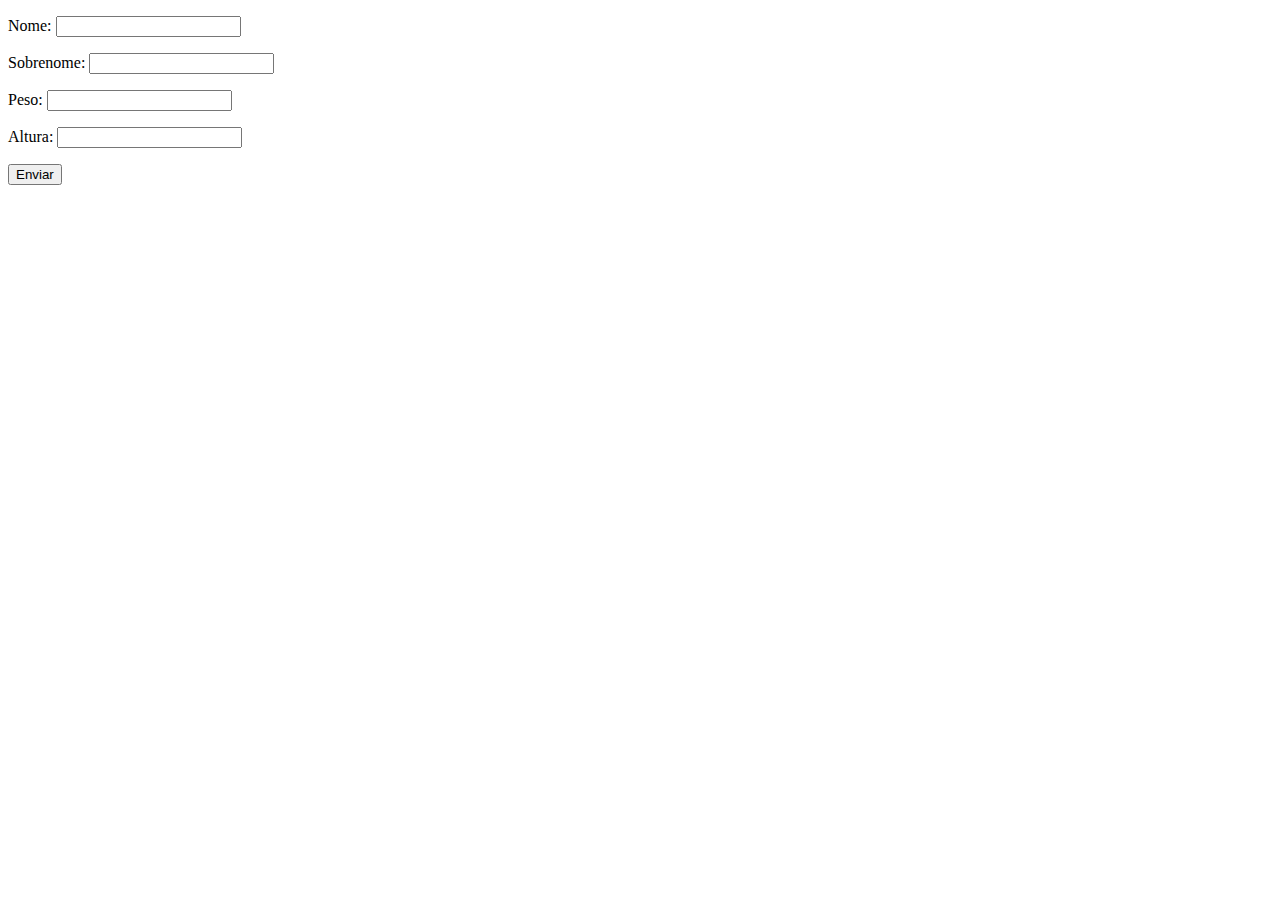
<file: CursoJS/aula20/index.html>
<!DOCTYPE html>
<html lang="pt-BR">
<head>
    <meta charset="UTF-8">
    <title>Execícios</title>
</head>
<body>
    <form class="form" action="" method="get">
    <p> Nome: <input type="text" class="nome"></p>
    <p> Sobrenome: <input type="text" class="sobrenome"></p>
    <p> Peso: <input type="text" class="peso"></p>
    <p> Altura: <input type="text" class="altura"></p>
    <button>Enviar</button>
    </form>

    <div class="resultado"></div>

    <script src="js/script.js"></script>
</body>
</html>
</file>
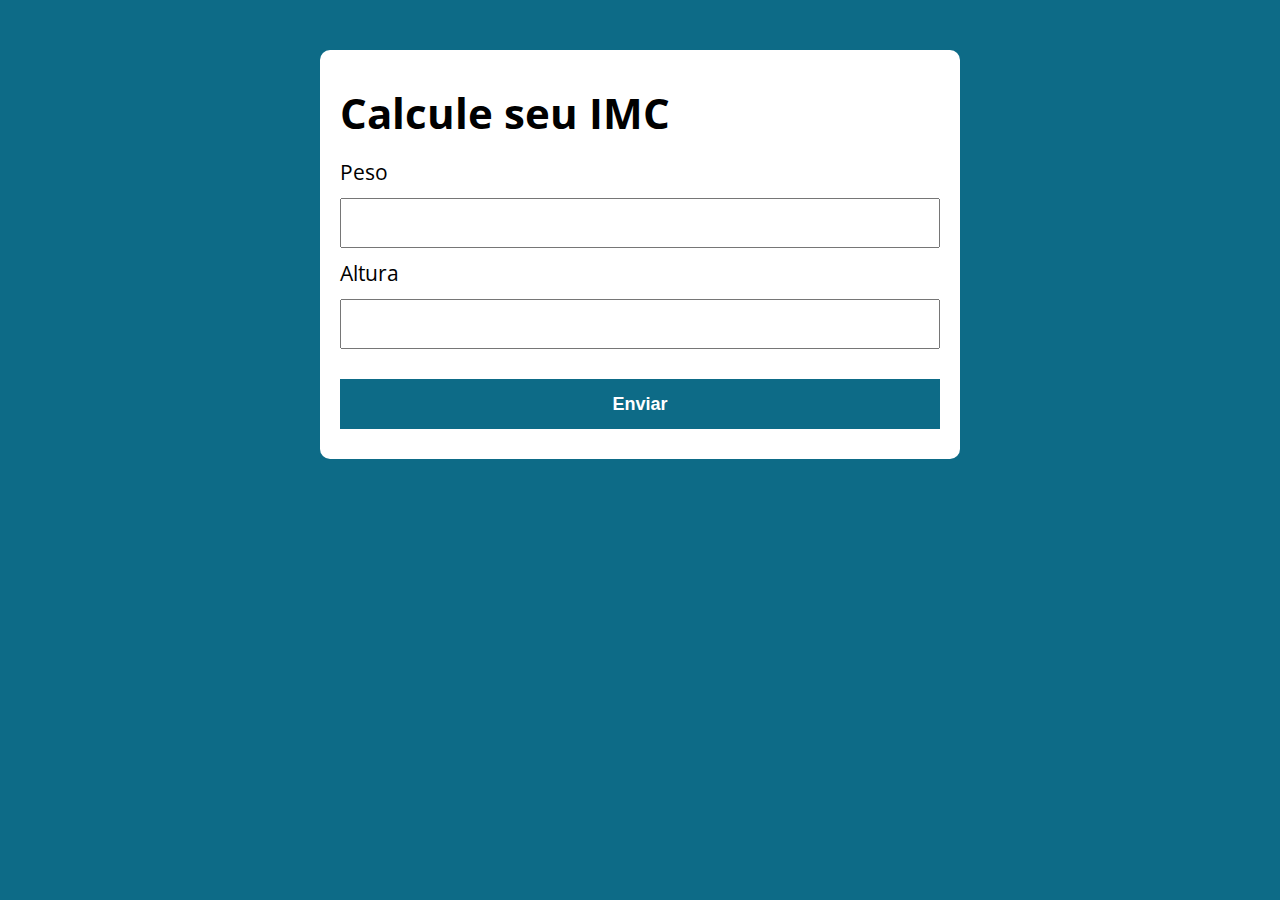
<file: CursoJS/aula26/index.html>
<!DOCTYPE html>
<html lang="pt-BR">

<head>
    <meta charset="UTF-8">
    <title>Calcule seu IMC</title>
    <link rel="stylesheet" href="./assets/css/style.css">
</head>
<body>
    <section class="container">
        <h1> Calcule seu IMC</h1>
        <form action="/" id="formulario" method="post">
            <label for="peso">Peso</label>
            <input type="text" id="peso" name="peso">
            <label for="altura">Altura</label>
            <input type="text" id="altura" name="altura">
            <button type="submit">Enviar</button>
        </form>
        <div id="resultado"></div>
    </section>
    <script src="./assets/js/main.js"></script>
</body>

</html>
</file>
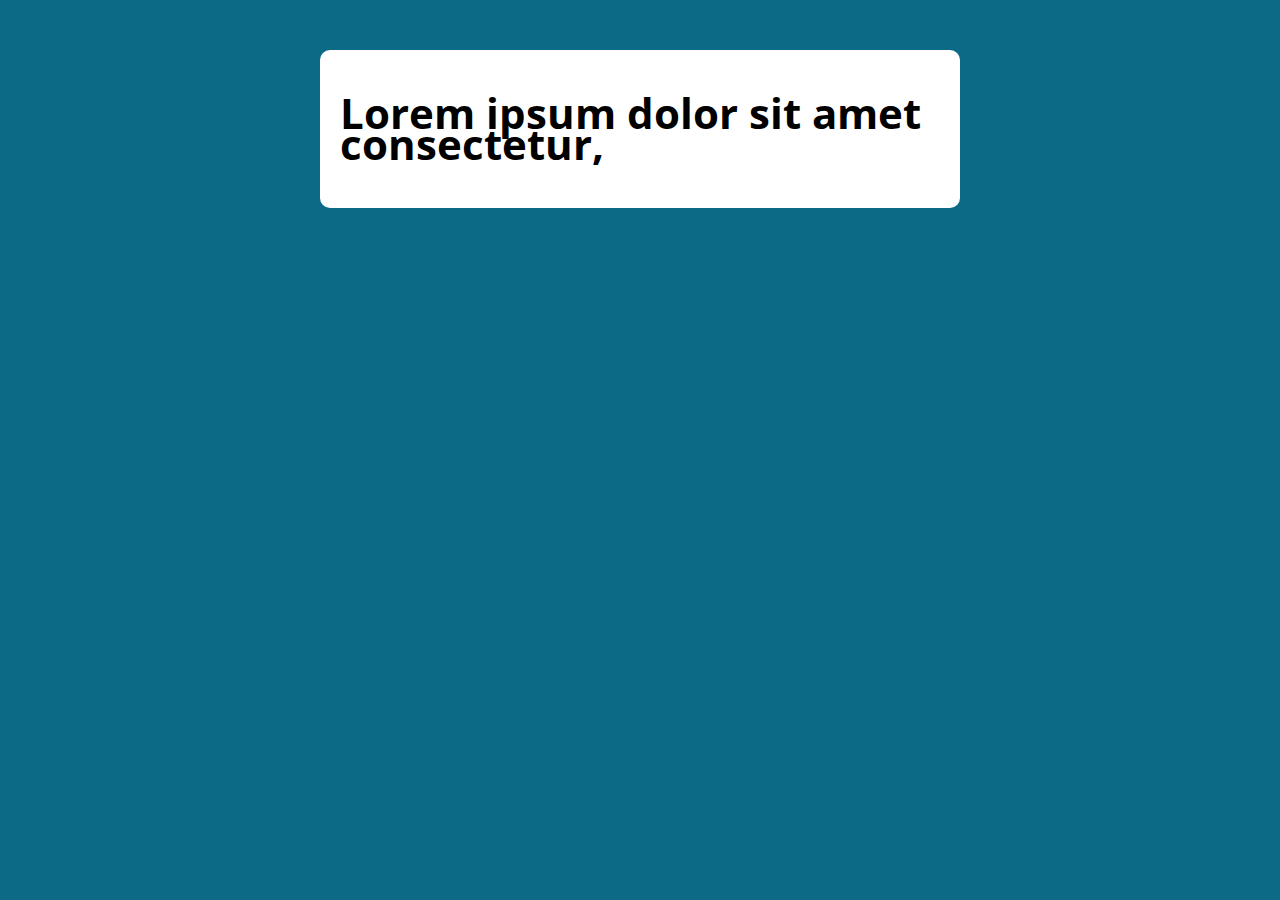
<file: CursoJS/aula30/index.html>
<!DOCTYPE html>
<html lang="pt-BR">

<head>
    <meta charset="UTF-8">
    <title>Modelo</title>
    <link rel="stylesheet" href="./assets/css/style.css">
</head>

<body>
    <section class="container">
        <h1> Lorem ipsum dolor sit amet consectetur, </h1>
        
    </section>
    <script src="./assets/js/main.js"></script>
</body>

</html>
</file>
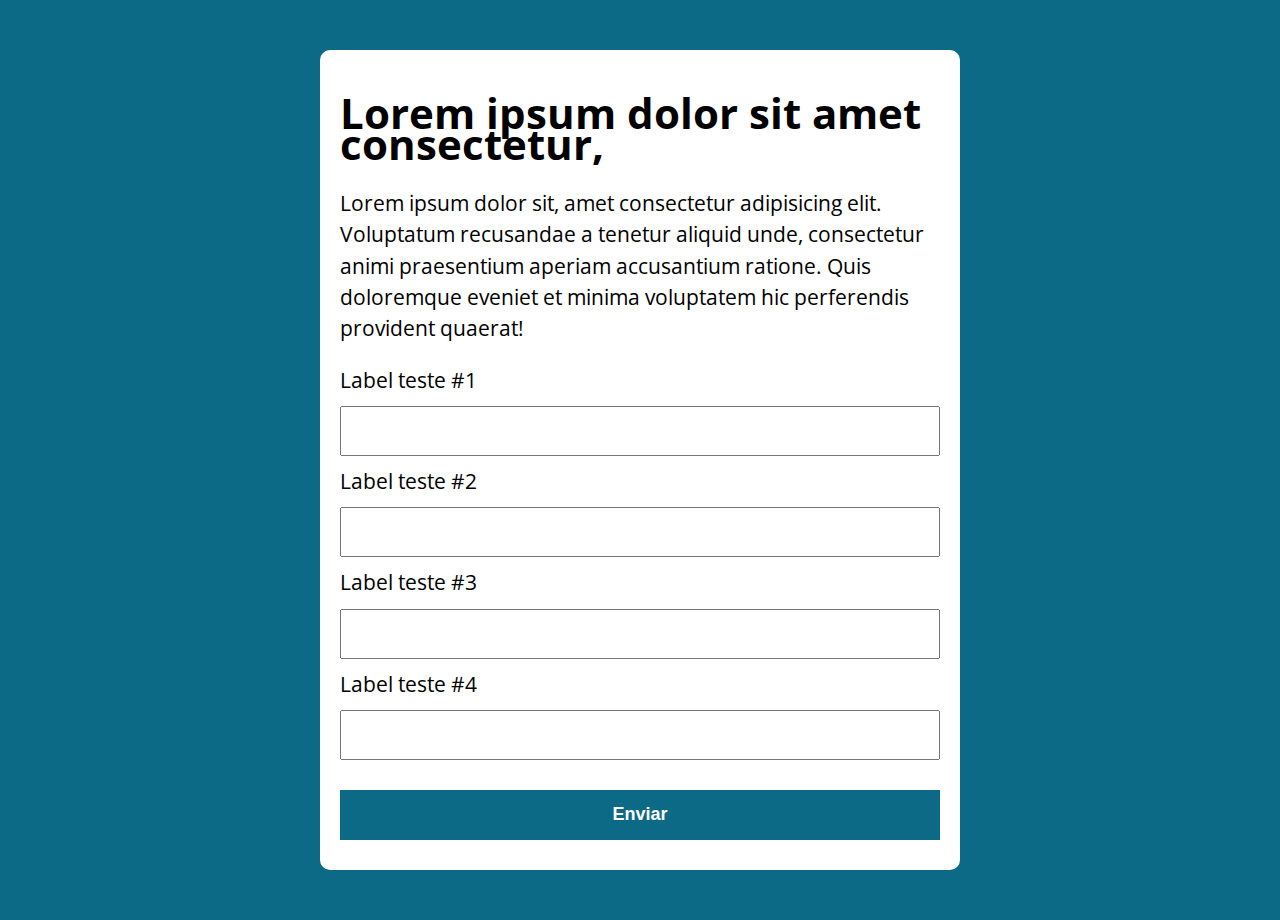
<file: CursoJS/modelo/index.html>
<!DOCTYPE html>
<html lang="pt-BR">

<head>
    <meta charset="UTF-8">
    <title>Modelo</title>
    <link rel="stylesheet" href="./assets/css/style.css">
</head>

<body>
    <section class="container">
        <h1> Lorem ipsum dolor sit amet consectetur, </h1>
        <p>Lorem ipsum dolor sit, amet consectetur adipisicing elit.
            Voluptatum recusandae a tenetur aliquid unde, consectetur
            animi praesentium aperiam accusantium ratione.
            Quis doloremque eveniet et minima voluptatem hic
            perferendis provident quaerat!
        </p>
        <form action="">
            <label for="input-teste-1">Label teste #1</label>
            <input type="text" id="input-teste-1">

            <label for="input-teste-2">Label teste #2</label>
            <input type="text" id="input-teste-2">

            <label for="input-teste-3">Label teste #3</label>
            <input type="text" id="input-teste-3">

            <label for="input-teste-4">Label teste #4</label>
            <input type="text" id="input-teste-4">

            <button>Enviar</button>
        </form>
    </section>
    <script src="./assets/js/main.js"></script>
</body>

</html>
</file>
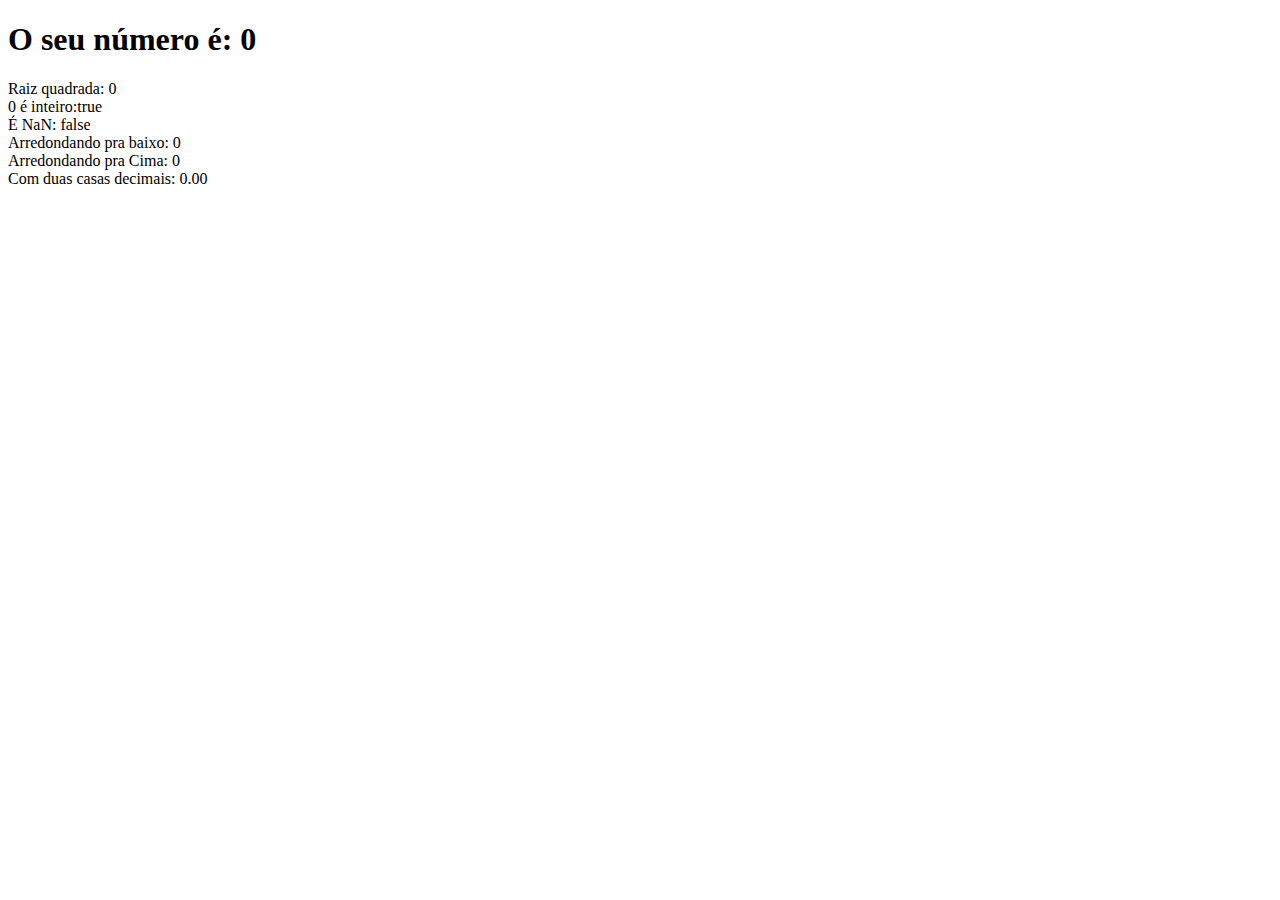
<file: CursoJS/aula15/ex/index.html>
<!DOCTYPE html>
<html lang="pt-BR">
<head>
    <meta charset="UTF-8">
    <meta http-equiv="X-UA-Compatible" content="IE=edge">
    <meta name="viewport" content="width=device-width, initial-scale=1.0">
    <title>Execícios</title>
</head>
<body>
    
    <section>
        <h1>O seu número é: <span id="numero-titulo">0</span></h1>
        <div id="texto">Texto</div>
    </section>
    <script src="js/script.js"></script>
    
</body>
</html>
</file>
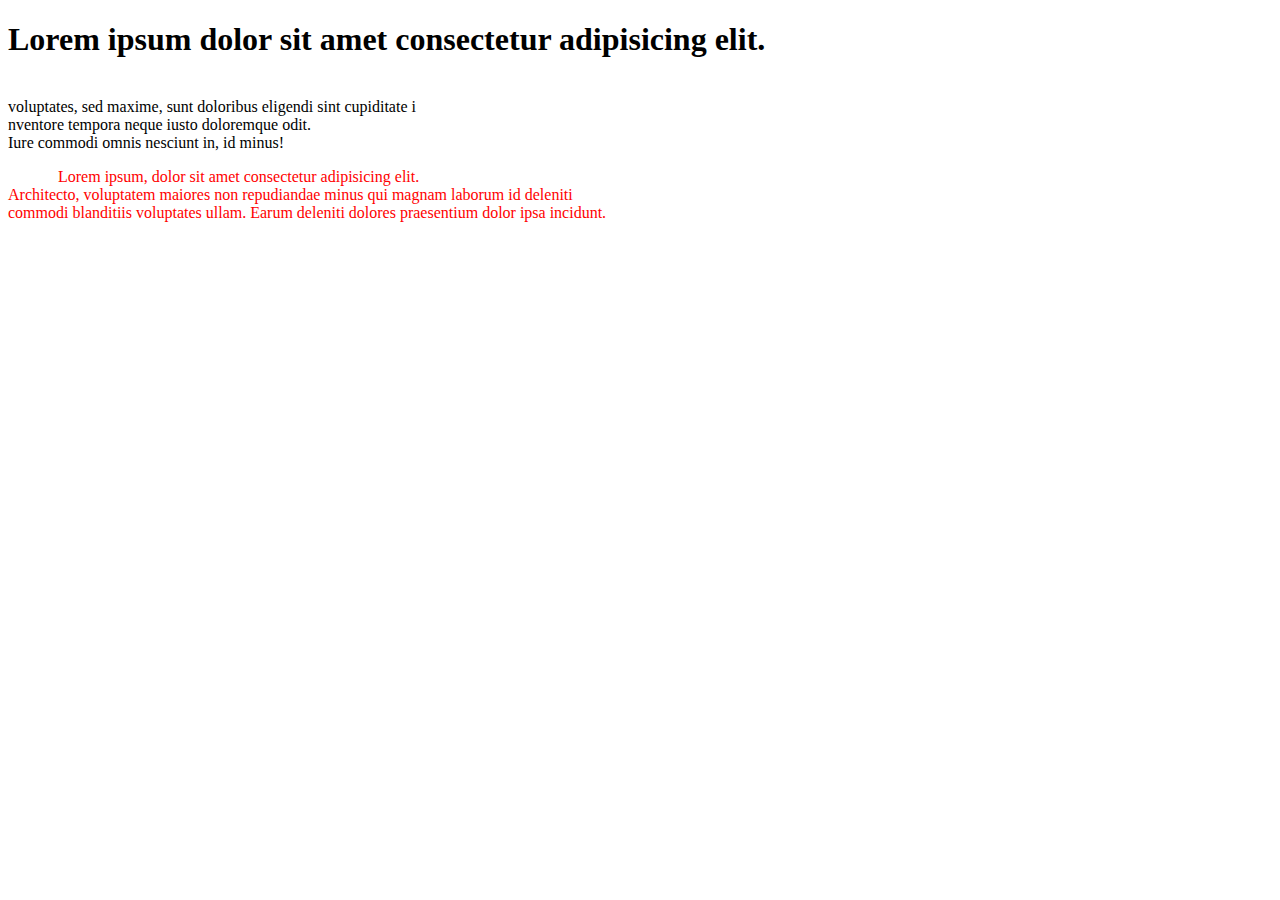
<file: Html/Aula567 - Estrutura do HTML e Meta ViewPort.html>
<!DOCTYPE html>
<html lang="en"> <!-- Editar idioma -->
<head>
    <meta charset="UTF-8">
    <meta http-equiv="X-UA-Compatible" content="IE=edge">
    <meta name="viewport" content="width=device-width, initial-scale=1.0"> <!-- Deixa tela adaptavel para dispositivos móveis-->
    <title>Document</title>  <!-- Editar título-->
</head>
<body>
    <h1 >Lorem ipsum dolor sit amet consectetur adipisicing elit.</h1> <br> 
    voluptates, sed maxime, sunt doloribus eligendi sint cupiditate i </br>
    nventore tempora neque iusto doloremque odit. <br>
    Iure commodi omnis nesciunt in, id minus!<br>

    <p style="color: red; text-indent: 50px;"> Lorem ipsum, dolor sit amet consectetur adipisicing elit. <br>
    Architecto, voluptatem maiores non repudiandae minus qui magnam laborum id deleniti <br>
    commodi blanditiis voluptates ullam. Earum deleniti dolores praesentium dolor ipsa incidunt.<br>
</p>
</body>
</html>
</file>
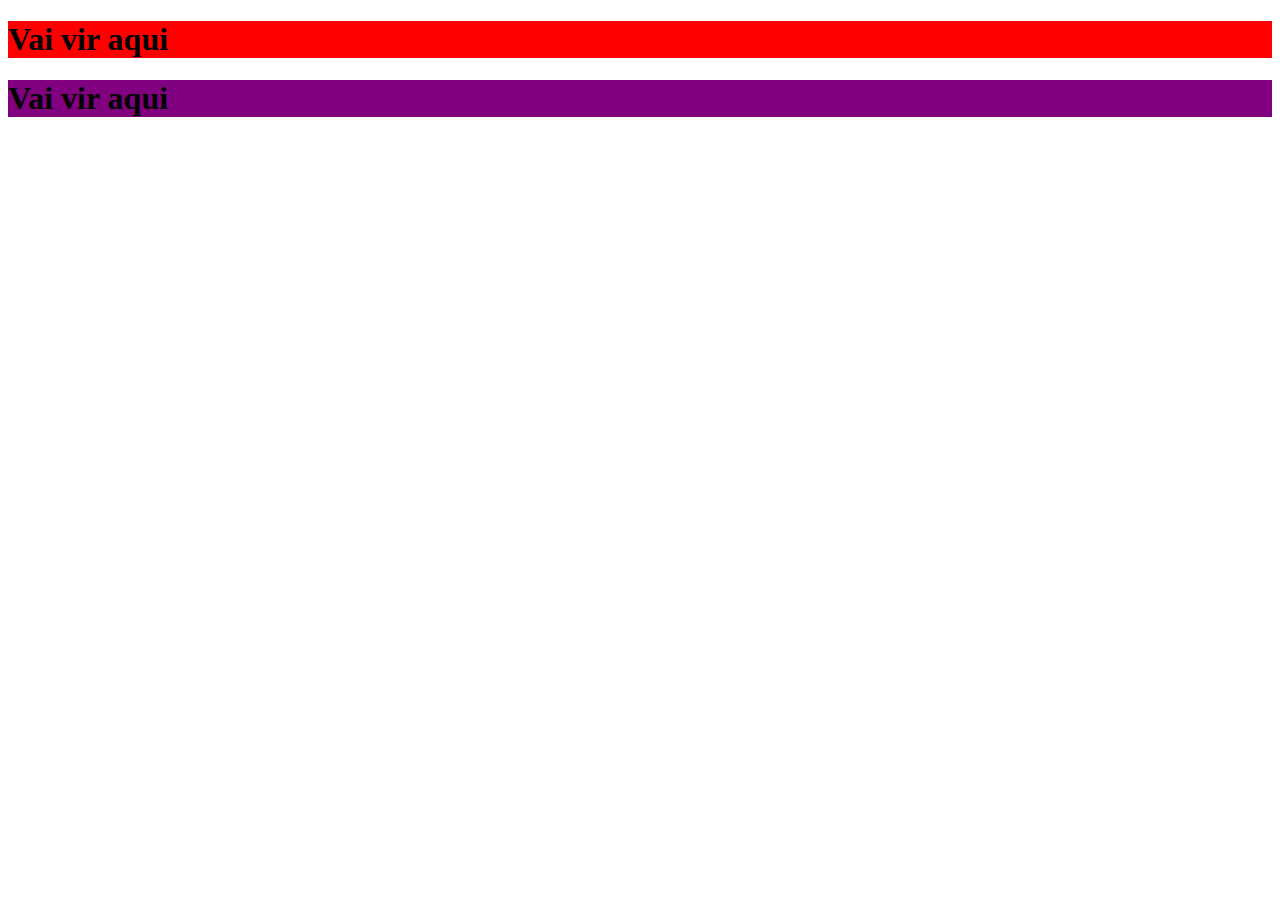
<file: Html/Aula568 - Atributos de id e class.html>
<!DOCTYPE html>
<html lang="en"> <!-- Editar idioma -->
<head>
    <meta charset="UTF-8">
    <meta http-equiv="X-UA-Compatible" content="IE=edge">
    <meta name="viewport" content="width=device-width, initial-scale=1.0"> <!-- Deixa tela adaptavel para dispositivos móveis-->
    <title>Document</title>  <!-- Editar título-->
    <style>
        h1 {background: red;} 
        #cabecalho-dois{background: purple;}
    </style>
</head>
<body>
   <h1 id="cabecalho-um" class="cabecalho vermelho">
    Vai vir aqui
   </h1>

   <h1 id="cabecalho-dois" class="cabecalho vermelho">
    Vai vir aqui
   </h1>

</body>
</html>
</file>
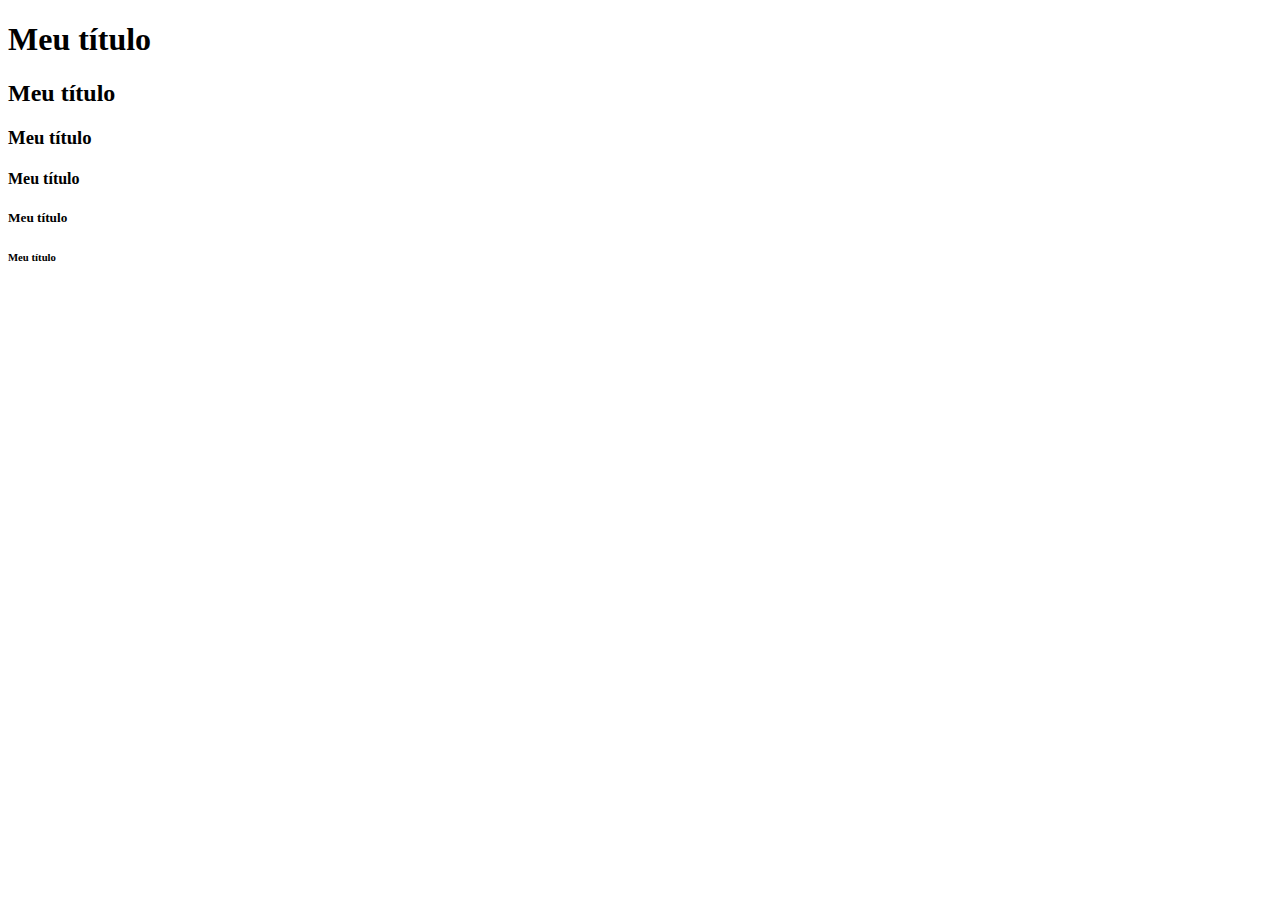
<file: Html/Aula569 - Headings do H1 ao H6.html>
<!DOCTYPE html>
<html lang="pt-BR">
<head>
    <meta charset="UTF-8">
    <meta http-equiv="X-UA-Compatible" content="IE=edge">
    <meta name="viewport" content="width=device-width, initial-scale=1.0">
    <title>Meu HTML</title>
</head>
<body>
    <h1>Meu título</h1>
    <h2>Meu título</h2>
    <h3>Meu título</h3>
    <h4>Meu título</h4>
    <h5>Meu título</h5>
    <h6>Meu título</h6>
</body>
</html>
</file>
<file: CursoJS/aula26/assets/css/style.css>
@import url('https://fonts.googleapis.com/css2?family=Open+Sans:wght@400;700&display=swap');

:root{
    --primary-color: rgb(13, 107, 135);
    --primary-color-darker: rgb(9, 48, 56);

}

*{
    box-sizing: border-box;
    outline: 0;
}

body{
    margin: 0;
    padding: 0;
    background-color: var(--primary-color);
    font-family: 'Open sans', sans-serif;
    font-size: 1.3em;
    line-height: 1.5em;
    
}

/**deixar o conteúdo no centro da página**/
.container{
    max-width: 640px;
    margin: 50px auto;
    background-color: #fff;
    padding: 20px;
    border-radius: 10px;
}

form input, form label, form button{
    display: block;
    width: 100%;
    margin-bottom: 10px;
}

form input{
    font-size: 24px;
    height: 50px;
    padding: 0 20px;
}

form input:focus {
    outline: 1px solid var(--primary-color);
}

form button {
    border: none;
    background: var(--primary-color);
    color: #fff;
    font-size: 18px;
    font-weight: 700;
    height: 50px;
    cursor: pointer;
    margin-top: 30px;
}

form button :hover {
    background: var(--primary-color-darker);
}

form button :active {
    background: red;
}

.paragrafo-resultado, .bad {
    background: rgb(0, 255, 106);
    padding: 10px 20px;
}

.bad {
    background: rgba(255, 38, 0, 0.952);
}
</file>
<file: CursoJS/aula30/assets/css/style.css>
@import url('https://fonts.googleapis.com/css2?family=Open+Sans:wght@400;700&display=swap');

:root{
    --primary-color: rgb(13, 106, 134);
    --primary-color-darker: rgb(9, 48, 56);

}

*{
    box-sizing: border-box;
    outline: 0;
}

body{
    margin: 0;
    padding: 0;
    background-color: var(--primary-color);
    font-family: 'Open sans', sans-serif;
    font-size: 1.3em;
    line-height: 1.5em;
    
}

/**deixar o conteúdo no centro da página**/
.container{
    max-width: 640px;
    margin: 50px auto;
    background-color: #fff;
    padding: 20px;
    border-radius: 10px;
}

form input, form label, form button{
    display: block;
    width: 100%;
    margin-bottom: 10px;
}

form input{
    font-size: 24px;
    height: 50px;
    padding: 0 20px;
}

form input:focus {
    outline: 1px solid var(--primary-color);
}

form button {
    border: none;
    background: var(--primary-color);
    color: #fff;
    font-size: 18px;
    font-weight: 700;
    height: 50px;
    cursor: pointer;
    margin-top: 30px;
}

form button :hover {
    background: var(--primary-color-darker);
}

form button :active {
    background: red;
}
</file>
<file: CursoJS/modelo/assets/css/style.css>
@import url('https://fonts.googleapis.com/css2?family=Open+Sans:wght@400;700&display=swap');

:root{
    --primary-color: rgb(13, 106, 134);
    --primary-color-darker: rgb(9, 48, 56);

}

*{
    box-sizing: border-box;
    outline: 0;
}

body{
    margin: 0;
    padding: 0;
    background-color: var(--primary-color);
    font-family: 'Open sans', sans-serif;
    font-size: 1.3em;
    line-height: 1.5em;
    
}

/**deixar o conteúdo no centro da página**/
.container{
    max-width: 640px;
    margin: 50px auto;
    background-color: #fff;
    padding: 20px;
    border-radius: 10px;
}

form input, form label, form button{
    display: block;
    width: 100%;
    margin-bottom: 10px;
}

form input{
    font-size: 24px;
    height: 50px;
    padding: 0 20px;
}

form input:focus {
    outline: 1px solid var(--primary-color);
}

form button {
    border: none;
    background: var(--primary-color);
    color: #fff;
    font-size: 18px;
    font-weight: 700;
    height: 50px;
    cursor: pointer;
    margin-top: 30px;
}

form button :hover {
    background: var(--primary-color-darker);
}

form button :active {
    background: red;
}
</file>
